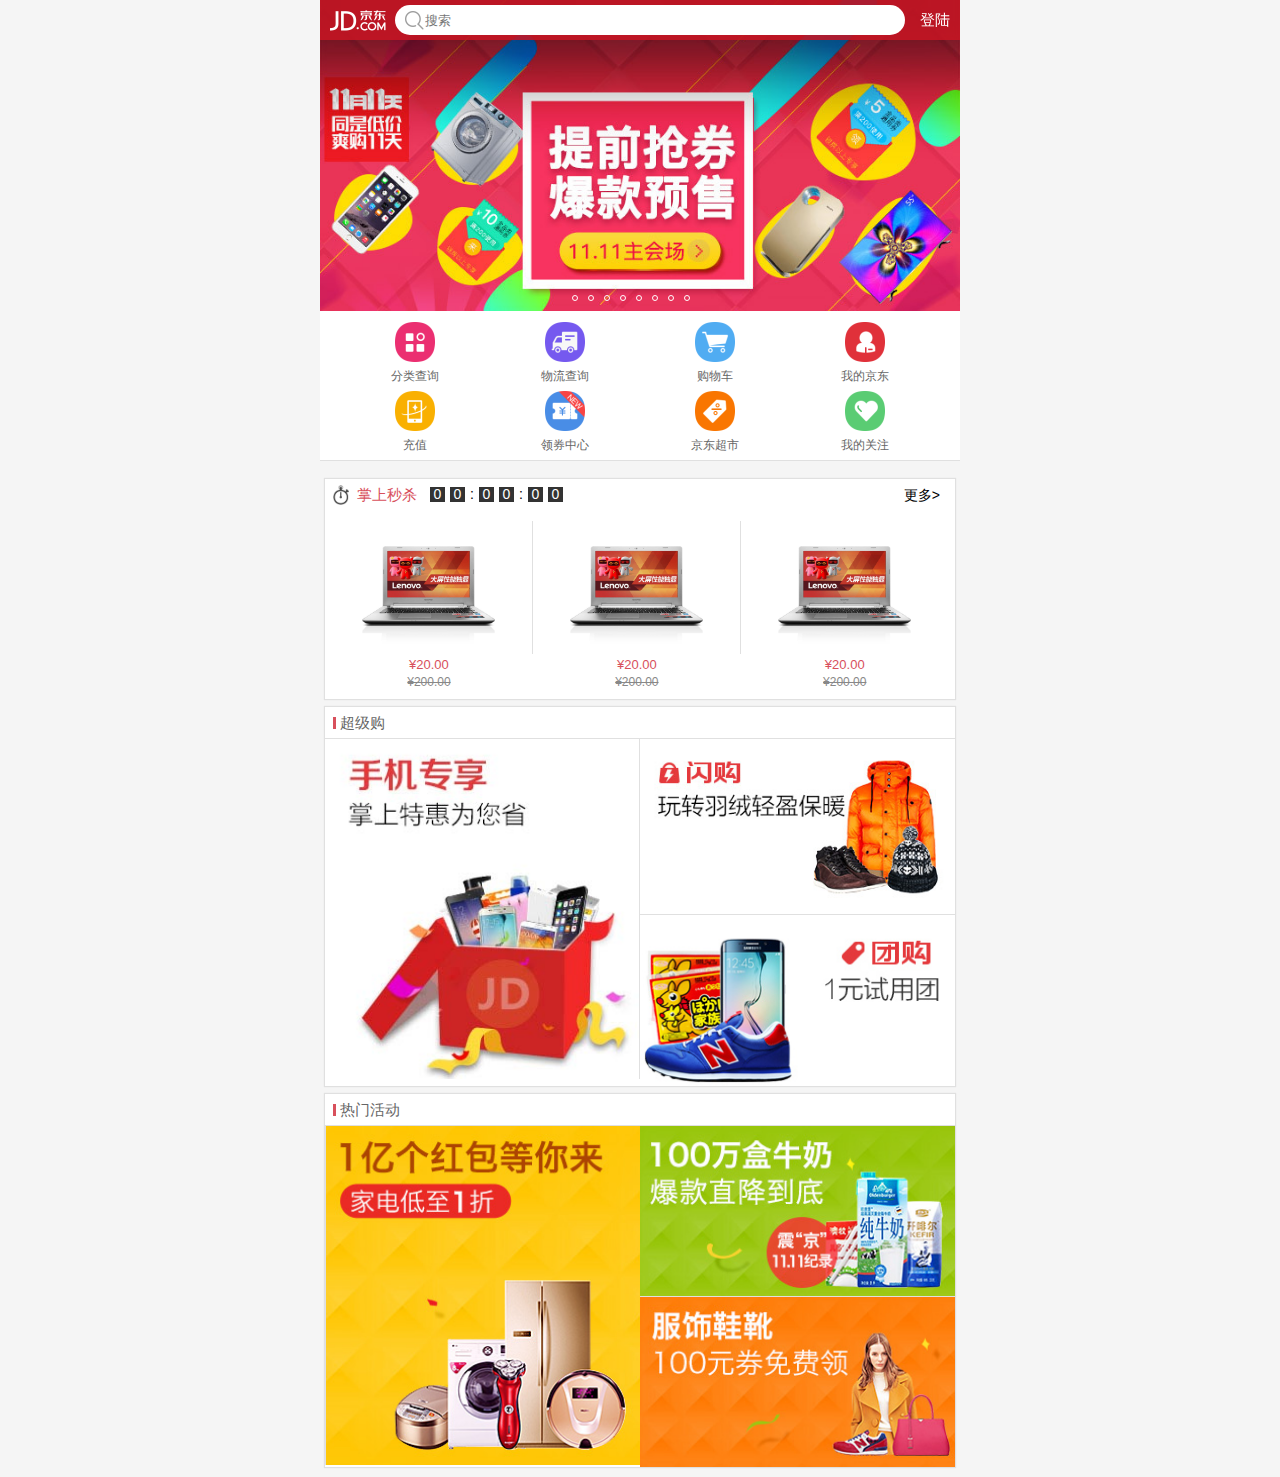
<file: index.html>
<!DOCTYPE html>
<html lang="en">
<head>
    <meta charset="UTF-8">
    <meta name="viewport" content="width=device-width,user-scalable=no,initial-scale=1.0">
    <title>首页</title>
    <link rel="stylesheet" href="css/base.css">
    <link rel="stylesheet" href="css/index.css">
</head>
<body>
    <!--网页分为四块区域：顶部搜索、轮播图、导航栏、内容-->
    <!--登陆分为三块：logo 、搜索 、登陆-->
    <!--大盒子-->
    <div class="jd_layout">
        <!--头部搜索-->
        <header class="jd_header">
            <div class="jd_header_box">
                <a href="#" class="icon_logo"></a>
                <form action="#">
                    <span class="icon_search"></span>
                    <!--定义手机能调出搜索按钮的方式-->
                    <input type="search" placeholder="搜索">
                </form>
                <a href="#" class="login">登陆</a>
            </div>
        </header>
        <!--轮播图-->
        <div class="jd_banner">
            <ul class="clearfix">
                <li><img src="images/l8.jpg" alt=""/></li>
                <li><img src="images/l1.jpg" alt=""/></li>
                <li><img src="images/l2.jpg" alt=""/></li>
                <li><img src="images/l3.jpg" alt=""/></li>
                <li><img src="images/l4.jpg" alt=""/></li>
                <li><img src="images/l5.jpg" alt=""/></li>
                <li><img src="images/l6.jpg" alt=""/></li>
                <li><img src="images/l7.jpg" alt=""/></li>
                <li><img src="images/l8.jpg" alt=""/></li>
                <li><img src="images/l1.jpg" alt=""/></li>
            </ul>
            <ul>
                <li></li>
                <li></li>
                <li></li>
                <li></li>
                <li></li>
                <li></li>
                <li></li>
                <li></li>
            </ul>
        </div>
        <nav class="jd_nav">
            <ul>
                <li>
                    <a href="">
                        <img src="images/nav0.png" alt=""/>
                        <p>分类查询</p>
                    </a>
                </li>
                <li>
                    <a href="">
                        <img src="images/nav1.png" alt=""/>
                        <p>物流查询</p>
                    </a>
                </li>
                <li>
                    <a href="">
                        <img src="images/nav2.png" alt=""/>
                        <p>购物车</p>
                    </a>
                </li>
                <li>
                    <a href="">
                        <img src="images/nav3.png" alt=""/>
                        <p>我的京东</p>
                    </a>
                </li>
                <li>
                    <a href="">
                        <img src="images/nav4.png" alt=""/>
                        <p>充值</p>
                    </a>
                </li>
                <li>
                    <a href="">
                        <img src="images/nav5.png" alt=""/>
                        <p>领券中心</p>
                    </a>
                </li>
                <li>
                    <a href="">
                        <img src="images/nav6.png" alt=""/>
                        <p>京东超市</p>
                    </a>
                </li>
                <li>
                    <a href="">
                        <img src="images/nav7.png" alt=""/>
                        <p>我的关注</p>
                    </a>
                </li>
            </ul>
        </nav>
        <main class="jd_product">
            <section class="jd_product_box jd_secondKill">
                <div class="product_top no_bor">
                    <div class="jd_secondKill_left">
                        <span class="sk_icon"></span>
                        <h4 class="sk_name">掌上秒杀</h4>
                        <div class="sk_time">
                            <span class="num">0</span>
                            <span class="num">0</span>
                            <span class="str">:</span>
                            <span class="num">0</span>
                            <span class="num">0</span>
                            <span class="str">:</span>
                            <span class="num">0</span>
                            <span class="num">0</span>
                        </div>
                    </div>
                    <div class="jd_secondKill_right">
                        <a href="">更多></a>
                    </div>
                </div>
                <div class="product_bot">
                    <ul class="clearfix">
                        <li>
                            <a href="">
                                <div class="img_box"><img src="images/detail02.jpg" alt=""></div>
                                <p class="now_price">&yen;20.00</p>
                                <p class="old_price">&yen;200.00</p>
                            </a>
                        </li>
                        <li>
                            <a href="">
                                <div class="img_box"><img src="images/detail02.jpg" alt=""></div>
                                <p class="now_price">&yen;20.00</p>
                                <p class="old_price">&yen;200.00</p>
                            </a>
                        </li>
                        <li>
                            <a href="">
                                <div class="img_box"><img src="images/detail02.jpg" alt=""></div>
                                <p class="now_price">&yen;20.00</p>
                                <p class="old_price">&yen;200.00</p>
                            </a>
                        </li>
                    </ul>
                </div>
            </section>
            <section class="jd_product_box jd_pd">
                <div class="product_top">
                    <h3>超级购</h3>
                </div>
                <div class="product_bot clearfix">
                    <a href="#" class="p_left b_right">
                        <img src="images/cp1.jpg" alt="">
                    </a>
                    <a href="#" class="p_right b_bottom">
                        <img src="images/cp2.jpg" alt="">
                    </a>
                    <a href="#" class="p_right">
                        <img src="images/cp3.jpg" alt="">
                    </a>
                </div>
            </section>
            <section class="jd_product_box jd_pd">
                <div class="product_top">
                    <h3>热门活动</h3>
                </div>
                <div class="product_bot clearfix">
                    <a href="#" class="p_right b_left">
                        <img src="images/cp4.jpg" alt="">
                    </a>
                    <a href="#" class="p_left b_bottom">
                        <img src="images/cp5.jpg" alt="">
                    </a>
                    <a href="#" class="p_left">
                        <img src="images/cp6.jpg" alt="">
                    </a>
                </div>
            </section>
        </main>
    </div>
    <script src="js/index.js"></script>
</body>
</html>
</file>
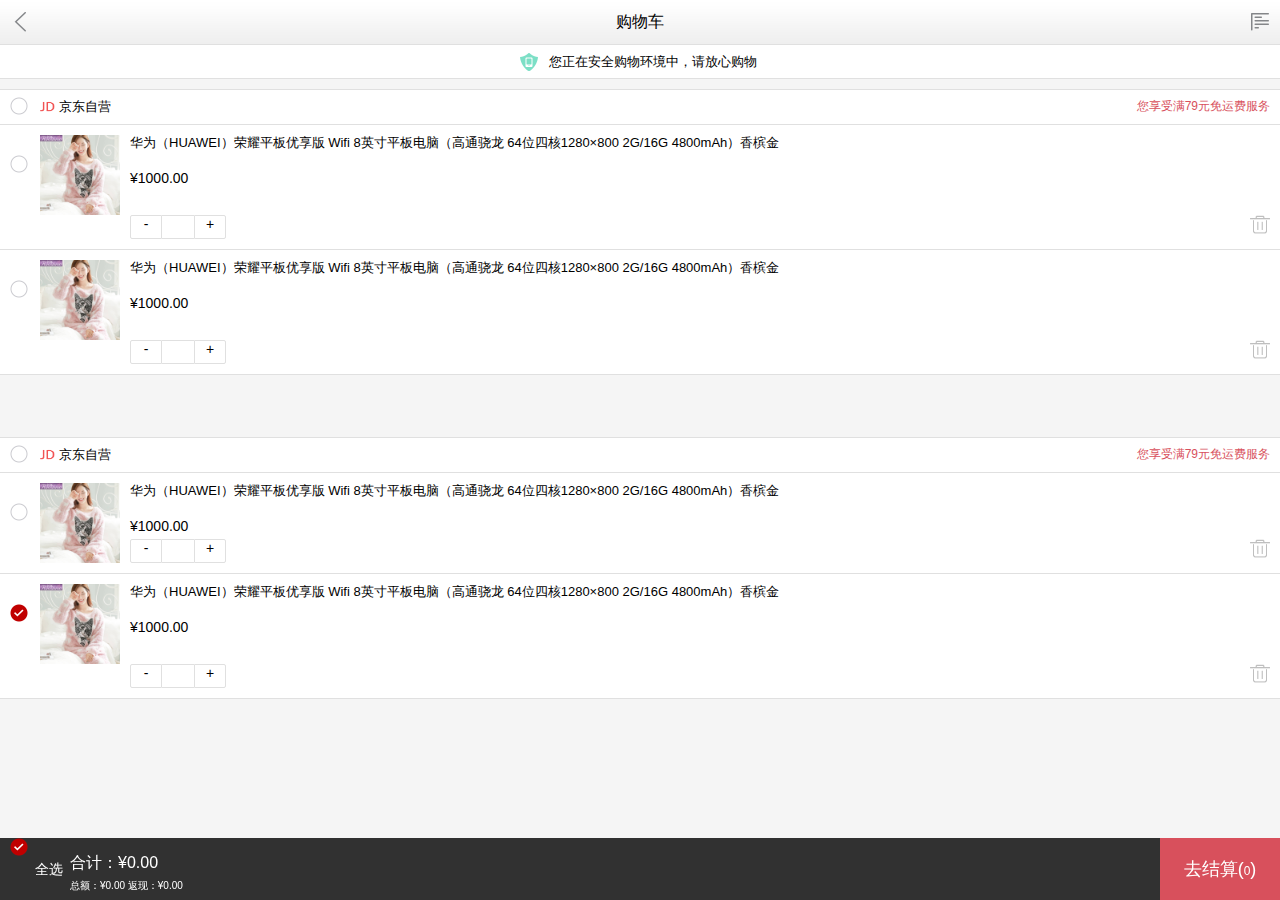
<file: cart.html>
<!DOCTYPE html>
<html>
<head lang="en">
    <meta charset="UTF-8">
    <meta name="viewport" content="width=device-width, user-scalable=no, initial-scale=1.0"/>
    <title>购物车</title>
    <link rel="stylesheet" href="css/base.css"/>
    <link rel="stylesheet" href="css/cart.css"/>
</head>
<body>
<header class="jd_topBar">
    <a href="#" class="icon_back"></a>
    <h2>购物车</h2>
    <a href="#" class="icon_menu"></a>
</header>
<!-- 安全提示-->
<div class="jd_safeTip">
    <p>您正在安全购物环境中，请放心购物</p>
</div>
<!--店铺-->
<div class="jd_shop">
    <div class="jd_shop_tit">
        <div class="tit_check">
            <div class="jd_check_box"></div>
        </div>
        <div class="tit_name clearfix">
            <img class="imgLogo" src="images/buy-logo.png" alt=""/>
            <span class="name">京东自营</span>
            <span class="tip">您享受满79元免运费服务</span>
        </div>
    </div>
    <!--商品区块-->
    <div class="jd_shop_con">
        <div class="con_check">
            <div class="jd_check_box"></div>
        </div>
        <!--商品信息-->
        <div class="con_product clearfix">
            <!--图片-->
            <a href="#" class="con_product_img"><img src="images/detail01.jpg" alt=""/></a>
            <!--商品详细信息-->
            <div class="con_product_box">
                <!--图片-->
                <a href="" class="name">
                    华为（HUAWEI）荣耀平板优享版 Wifi 8英寸平板电脑（高通骁龙 64位四核1280×800 2G/16G 4800mAh）香槟金
                </a>
                <!--价格-->
                <p class="price">&yen;1000.00</p>
                <!--操作-->
                <div class="option clearfix">
                    <!--选择数量-->
                    <div class="change_box">
                        <span class="change_box_left">-</span>
                        <input type="tel"/>
                        <span class="change_box_right">+</span>
                    </div>
                    <!--删除按钮-->
                    <div class="delete_box">
                        <div class="delete_box_top"></div>
                        <div class="delete_box_bot"></div>
                    </div>
                </div>
            </div>
        </div>
    </div>
    <!--商品区块-->
    <div class="jd_shop_con">
        <div class="con_check">
            <div class="jd_check_box"></div>
        </div>
        <div class="con_product clearfix">
            <a href="#" class="con_product_img"><img src="images/detail01.jpg" alt=""/></a>
            <div class="con_product_box">
                <a href="" class="name">
                    华为（HUAWEI）荣耀平板优享版 Wifi 8英寸平板电脑（高通骁龙 64位四核1280×800 2G/16G 4800mAh）香槟金
                </a>
                <p class="price">&yen;1000.00</p>
                <div class="option clearfix">
                    <div class="change_box">
                        <span class="change_box_left">-</span>
                        <input type="tel"/>
                        <span class="change_box_right">+</span>
                    </div>
                    <div class="delete_box">
                        <div class="delete_box_top"></div>
                        <div class="delete_box_bot"></div>
                    </div>
                </div>
            </div>
        </div>
    </div>
</div>
<!-- 店铺区块-->
<div class="jd_shop">
    <!-- 头部-->
    <div class="jd_shop_tit">
        <div class="tit_check">
            <div class="jd_check_box"></div>
        </div>
        <div class="tit_name clearfix">
            <img class="imgLogo" src="images/buy-logo.png" alt=""/>
            <span class="name">京东自营</span>
            <span class="tip">您享受满79元免运费服务</span>
        </div>
    </div>
    <!--商品区块-->
    <div class="jd_shop_con">
        <div class="con_check">
            <div class="jd_check_box"></div>
        </div>
        <div class="con_product clearfix">
            <a href="#" class="con_product_img"><img src="images/detail01.jpg" alt=""/></a>
            <div class="con_product_box">
                <a href="" class="name">
                    华为（HUAWEI）荣耀平板优享版 Wifi 8英寸平板电脑（高通骁龙 64位四核1280×800 2G/16G 4800mAh）香槟金
                </a>
                <p class="price">&yen;1000.00</p>
                <div class="option">
                    <div class="change_box">
                        <span class="change_box_left">-</span>
                        <input type="tel"/>
                        <span class="change_box_right">+</span>
                    </div>
                    <div class="delete_box">
                        <div class="delete_box_top"></div>
                        <div class="delete_box_bot"></div>
                    </div>
                </div>
            </div>
        </div>
    </div>
    <div class="jd_shop_con">
        <div class="con_check">
            <div class="jd_check_box" checked></div>
        </div>
        <div class="con_product clearfix">
            <a href="#" class="con_product_img"><img src="images/detail01.jpg" alt=""/></a>
            <div class="con_product_box">
                <a href="" class="name">
                    华为（HUAWEI）荣耀平板优享版 Wifi 8英寸平板电脑（高通骁龙 64位四核1280×800 2G/16G 4800mAh）香槟金
                </a>
                <p class="price">&yen;1000.00</p>
                <div class="option clearfix">
                    <div class="change_box">
                        <span class="change_box_left">-</span>
                        <input type="tel"/>
                        <span class="change_box_right">+</span>
                    </div>
                    <div class="delete_box">
                        <div class="delete_box_top"></div>
                        <div class="delete_box_bot"></div>
                    </div>
                </div>
            </div>
        </div>
    </div>
</div>
<!--订单金额操作-->
<div class="jd_amount">
    <div class="amount_check">
        <div class="jd_check_box" checked></div>
        <span>全选</span>
    </div>
    <div class="amount_info">
        <p class="sum">
            合计：&yen;0.00
        </p>
        <p class="other">
            总额：&yen;0.00 返现：&yen;0.00
        </p>
    </div>
    <a href="" class="amount_submit">
        去结算(<span>0</span>)
    </a>
</div>

<!--弹出框-->
<div class="jd_win" style="display: none">
    <div class="jd_win_box">
        <div class="jd_win_box_text">
            您确认删除这件商品吗？
        </div>
        <div class="jd_btn_box clearfix">
            <a href="javascript:;" class="cancel">取消</a>
            <a href="javascript:;" class="submit">确定</a>
        </div>
    </div>
</div>
<script src="js/cart.js"></script>
</body>
</html>
</file>
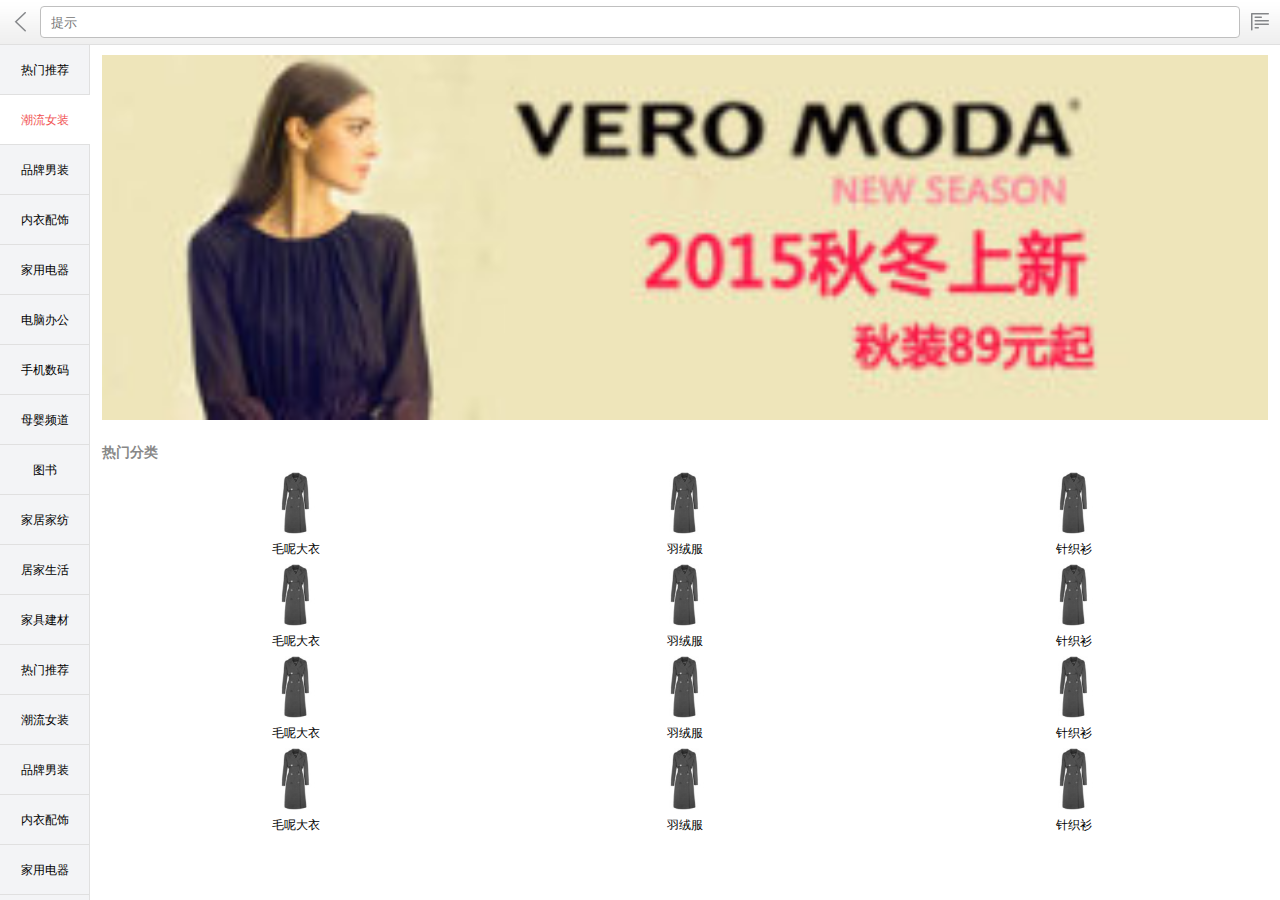
<file: category.html>
<!DOCTYPE html>
<head lang="en">
    <meta charset="UTF-8">
    <meta name="viewport" content="width=device-width, user-scalable=no, initial-scale=1.0"/>
    <title>分类</title>
    <link rel="stylesheet" href="css/base.css"/>
    <link rel="stylesheet" href="css/category.css"/>
</head>
<body>
    <header class="jd_topBar">
        <a href="#" class="icon_back"></a>
        <form action="">
            <input type="search" placeholder="提示">
        </form>
        <a href="" class="icon_menu"></a>
    </header>
    <main class="jd_category">
        <div class="jd_category_left">
            <div class="jd_category_left_box">
                <ul>
                    <li><a href="javascript:;">热门推荐</a></li>
                    <li class="now"><a href="javascript:;">潮流女装</a></li>
                    <li class=""><a href="javascript:;">品牌男装</a></li>
                    <li class=""><a href="javascript:;">内衣配饰</a></li>
                    <li class=""><a href="javascript:;">家用电器</a></li>
                    <li class=""><a href="javascript:;">电脑办公</a></li>
                    <li class=""><a href="javascript:;">手机数码</a></li>
                    <li class=""><a href="javascript:;">母婴频道</a></li>
                    <li class=""><a href="javascript:;">图书</a></li>
                    <li class=""><a href="javascript:;">家居家纺</a></li>
                    <li class=""><a href="javascript:;">居家生活</a></li>
                    <li class=""><a href="javascript:;">家具建材</a></li>
                    <li class=""><a href="javascript:;">热门推荐</a></li>
                    <li class=""><a href="javascript:;">潮流女装</a></li>
                    <li class=""><a href="javascript:;">品牌男装</a></li>
                    <li class=""><a href="javascript:;">内衣配饰</a></li>
                    <li class=""><a href="javascript:;">家用电器</a></li>
                    <li class=""><a href="javascript:;">电脑办公</a></li>
                    <li class=""><a href="javascript:;">手机数码</a></li>
                    <li class=""><a href="javascript:;">母婴频道</a></li>
                    <li class=""><a href="javascript:;">图书</a></li>
                    <li class=""><a href="javascript:;">家居家纺</a></li>
                    <li class=""><a href="javascript:;">居家生活</a></li>
                    <li class=""><a href="javascript:;">家具建材</a></li>
                </ul>
            </div>
        </div>
        <div class="jd_category_right">
            <div class="jd_category_right_box">
                <div class="r_banner">
                    <a href="#">
                        <img src="images/banner_1.jpg" alt="">
                    </a>
                </div>
                <div class="r_product">
                    <h3>热门分类</h3>
                    <ul>
                        <li>
                            <a href="">
                                <img src="images/nv-fy.jpg" alt="">
                                <p>毛呢大衣</p>
                            </a>
                        </li>
                        <li>
                            <a href="">
                                <img src="images/nv-fy.jpg" alt="">
                                <p>羽绒服</p>
                            </a>
                        </li>
                        <li>
                            <a href="">
                                <img src="images/nv-fy.jpg" alt="">
                                <p>针织衫</p>
                            </a>
                        </li>
                        <li>
                            <a href="">
                                <img src="images/nv-fy.jpg" alt="">
                                <p>毛呢大衣</p>
                            </a>
                        </li>
                        <li>
                            <a href="">
                                <img src="images/nv-fy.jpg" alt="">
                                <p>羽绒服</p>
                            </a>
                        </li>
                        <li>
                            <a href="">
                                <img src="images/nv-fy.jpg" alt="">
                                <p>针织衫</p>
                            </a>
                        </li>
                        <li>
                            <a href="">
                                <img src="images/nv-fy.jpg" alt="">
                                <p>毛呢大衣</p>
                            </a>
                        </li>
                        <li>
                            <a href="">
                                <img src="images/nv-fy.jpg" alt="">
                                <p>羽绒服</p>
                            </a>
                        </li>
                        <li>
                            <a href="">
                                <img src="images/nv-fy.jpg" alt="">
                                <p>针织衫</p>
                            </a>
                        </li>
                        <li>
                            <a href="">
                                <img src="images/nv-fy.jpg" alt="">
                                <p>毛呢大衣</p>
                            </a>
                        </li>
                        <li>
                            <a href="">
                                <img src="images/nv-fy.jpg" alt="">
                                <p>羽绒服</p>
                            </a>
                        </li>
                        <li>
                            <a href="">
                                <img src="images/nv-fy.jpg" alt="">
                                <p>针织衫</p>
                            </a>
                        </li>
                    </ul>
                </div>
                <div class="r_product"></div>
            </div>
        </div>
    </main>
</body>
</html>
</file>
<file: css/base.css>
*,
::before,
::after{
    padding: 0;
    margin: 0;
    -webkit-box-sizing: border-box;
    -webkit-tap-highlight-color: transparent;
}
body{
    font-size: 14px;
    font-family: "Microsoft yahei",sans-serif; /* 第二个字体是手机默认的*/
    color: #000;
}
a{
    text-decoration: none;
    color: #000;
}
input,textarea{
    resize: none; /* 让它的大小不可伸缩*/
    outline: none; /*点击过后外边框的颜色变为没有*/
    border: none; /*统一外边框的颜色*/
    -webkit-appearance: none; /*比如苹果手机的一些立体效果*/
}
ul{
    list-style: none;
}
/* 清除浮动*/
.clearfix::before,
.clearfix::after{
   content: "";
   display: block;
   height: 0;
   line-height: 0;
   visibility: hidden;
   clear: both;
}
[class^=icon_],[class*= icon_]{
    background: url("../images/sprites.png")no-repeat;
    background-size: 200px 200px;
}
.jd_topBar h2{
    text-align: center;
    font-size: 16px;
    font-family: sans-serif;
    font-weight: inherit;
    line-height: 44px;
}
/*
头部通栏*/
.jd_topBar{
    height: 45px;
    width: 100%;
    background: url("../images/header-bg.png")repeat-x;
    background-size: 1px 44px;
    border-bottom: 1px solid #e0e0e0;
    position: absolute;
    z-index: 1000;
}
/*返回按钮*/
.jd_topBar .icon_back{
    background-position:-20px 0;
    width: 20px;
    height: 20px;
    display: block;
    margin: 12px 10px;
    position: absolute;
    top: 0;
    left: 0;
}
/*搜索*/
.jd_topBar form{
    width: 100%;
    height: 44px;
    padding: 0 40px;
}
.jd_topBar form input{
    width: 100%;
    height: 32px;
    margin-top: 6px;
    border: 1px solid #bfbfbf;
    border-radius: 4px;
    padding-left: 10px;
}
/*返回菜单*/
.jd_topBar .icon_menu{
    display: block;
    width: 40px;
    height: 44px;
    background-position: -60px 0;
    padding: 12px 10px;   /*这里还要研究一下*/
    background-clip: content-box;
    background-origin: content-box;
    position: absolute;
    top: 0;
    right: 0;
}
</file>
<file: css/index.css>
body{
    background-color: #f5f5f5;
}
.jd_layout{
    min-width: 300px;
    max-width: 640px;
    margin: 0 auto;
    position: relative;
}
.jd_header{
    width: 100%;
    height: 40px;
    position: fixed;
    top: 0;
    left: 0;
    z-index: 999;
}
.jd_header .jd_header_box{
    min-width: 300px;
    max-width: 640px;
    margin: 0 auto;
    position: relative;
    background: rgba(201,21,35,0.85);
    height: 40px;
}
/*logo*/
.jd_header .jd_header_box .icon_logo{
    background-position: 0 -103px;
    width: 60px;
    height: 36px;
    display: block;
    position: absolute;
    top: 4px;
    left: 10px;
}
.jd_header form .icon_search{
    background-position: -60px -109px;
    width: 20px;
    height: 20px;
    display: block;
    position: absolute;
    top: 10px;
    left: 85px;
}
.jd_header form{
    /*width: 100%;*/
    height: 40px;
    padding-left: 75px;
    padding-right: 55px;
    position: relative;
}
.jd_header form input{
    width: 100%;
    height: 30px;
    border-radius: 15px;
    margin-top: 5px;
    padding-left: 30px;
}
/*登陆*/
.jd_header .login{
    width: 50px;
    height: 40px;
    display: block;
    text-align: center;
    line-height: 40px;
    font-size: 15px;
    color: #fff;
    position: absolute;
    top: 0;
    right: 0;
}
/*轮播图*/

.jd_banner{
    width: 100%;
    overflow: hidden;
    position: relative;
}
.jd_banner ul:first-child{
    width: 1000%;
    -webkit-transform:translateX(-10%);  /*变换改变：X轴向左平移百分之十*/
    transform:translateX(-10%);
}
.jd_banner ul:first-child li{
    width: 10%;
    float: left;
}
.jd_banner ul:first-child li img{
    width: 100%;
    display: block; /*设置图片为block就不会有缝隙*/
}
/*
点*/
.jd_banner ul:last-child{
    width: 135px;
    height: 6px;
    position: absolute;
    left: 50%;
    margin-left: -68px;
    bottom: 10px;
}
.jd_banner ul:last-child li{
    width: 6px;
    height: 6px;
    border-radius: 3px;
    border: 1px solid #fff;
    float: left;
    margin-left: 10px;
}
.jd_banner ul:last-child li:first-child{
    margin-left: 0;
}
/*
导航栏*/
.jd_nav{
    height: 150px;
    width: 100%;
    border-bottom: 1px solid #e0e0e0;
    padding: 0 3.125%;
    background: #fff;
    padding-top: 11px;
}
.jd_nav ul{
    width: 100%;
}
.jd_nav ul li{
    width: 25%;
    height: 69px;
    float: left;
}
.jd_nav ul li a{
    display: block;
    width: 100%;
    height: 100%;
    text-align: center;

}
.jd_nav ul li a img{
    display: block;
    width: 40px;
    height: 40px;
    margin: 0 auto;
}
.jd_nav ul li a p{
    font-size: 12px;
    color: #666;
    margin-top: 6px;
}
/*
商品区块*/
.jd_product{
    padding: 10px 5px;
}
.jd_product .jd_product_box{
    box-shadow: 0 0 1px 1px #e0e0e0;
    background-color: #fff;
    margin-top: 8px;
    position: relative;
}
.jd_product .jd_product_box .product_top{
    height: 32px;
    border-bottom: 1px solid #e0e0e0;
}
.jd_product .jd_product_box .product_top.no_bor{
    border-bottom:none;
}
.jd_product .jd_product_box .product_top h3{
    font-size: 15px;
    color: #666;
    padding-left: 15px;
    line-height: 32px;
    font-weight: inherit;
}
.jd_product .jd_product_box .product_top h3::before{
    content:"";
    display: block;
    width: 3px;
    height: 12px;
    background: #d8505c;
    position: absolute;
    left: 8px;
    top: 10px;
}
.jd_secondKill{

}
.jd_secondKill .jd_secondKill_left{
    float: left;
}
.jd_secondKill .jd_secondKill_left .sk_icon{
    display: block;
    width: 16px;
    height: 20px;
    background: url("../images/seckill-icon.png")no-repeat;
    background-size: 16px 20px;
    margin-left: 8px;
    margin-top: 6px;
    float: left;
}
.jd_secondKill .jd_secondKill_left .sk_name{
    font-size: 15px;
    color: #d8505c;
    font-weight: inherit;
    float: left;
    margin-left: 8px;
    line-height: 32px;
}
.jd_secondKill .jd_secondKill_left .sk_time{
    float: left;
    margin-left: 8px;
    margin-top: 8px;
   /* padding-left: 25px;*/
}
.jd_secondKill .jd_secondKill_left .sk_time .num{
    display: block;
    width: 15px;
    height: 15px;
    line-height: 15px;
    text-align: center;
    background: #333;
    color: #fff;
    float: left;
    margin-left: 5px;
}
.jd_secondKill .jd_secondKill_left .sk_time .str{
    display: block;
    width: 4px;
    height: 15px;
    text-align: center;
    float: left;
    line-height: 15px;
    margin-left: 5px;
}
/*更多*/
.jd_secondKill .jd_secondKill_right{
    float: right;
}
.jd_secondKill .jd_secondKill_right a{
    margin-right: 15px;
    font-size: 14px;
    line-height: 32px;
}
/*
三个商品*/
.jd_secondKill .product_bot{
    width: 100%;
}
.jd_secondKill .product_bot ul{
    width: 100%;
    padding: 10px 0;
}
.jd_secondKill .product_bot ul li{
    width: 33%;
    float: left;
}
.jd_secondKill .product_bot ul li a{
    width: 100%;
}
.jd_secondKill .product_bot ul li a .img_box{
    width: 100%;
    border-right: 1px solid #e0e0e0;
}
.jd_secondKill .product_bot ul li:last-child  a .img_box{
    border-right: none;
}
.jd_secondKill .product_bot ul li a .img_box img{
    width: 64%;
    display: block;
    margin: 0 auto;
}
.jd_secondKill .product_bot ul li a .now_price{
    color: #d8505c;
    font-size: 13px;
    text-align: center;
    margin-top: 3px;
}
.jd_secondKill .product_bot ul li a .old_price{
    color: #888;
    font-size: 12px;
    text-align: center;
    text-decoration: line-through; /*删除线*/
    margin-top: 3px;
}
/*超值购*/
.jd_product .jd_pd .product_bot{
    width: 100%;
}
.jd_product .jd_pd .product_bot .p_left{
    width: 50%;
    display: block;
    float: left;
}
.jd_product .jd_pd .product_bot .p_right{
    width: 50%;
    display: block;
    float: left;
}
.jd_product .jd_pd .product_bot .b_left{
    /*左边框*/
    border-left: 1px solid #e0e0e0;
}
.jd_product .jd_pd .product_bot .b_right{
    /*右边框*/
    border-right: 1px solid #e0e0e0;
}
.jd_product .jd_pd .product_bot .b_bottom{
    /*下边框*/
    border-bottom: 1px solid #e0e0e0;
}
.jd_product .jd_pd .product_bot .p_left img{
    width: 100%;
    display: block;
}
.jd_product .jd_pd .product_bot .p_right img{
    width: 100%;
    display: block;
}
</file>
<file: css/cart.css>
body{
    background: #f5f5f5;
}
.jd_topBar{
    position: static;
}

/*安全提示*/
.jd_safeTip{
    width: 100%;
    height: 34px;
    line-height: 34px;
    font-size: 13px;
    text-align: center;
    background: #fff;
    border-bottom: 1px solid #e0e0e0;
}
.jd_safeTip p{
    padding-left: 25px;
    width: 240px;
    display: inline-block;
    position: relative;
}
.jd_safeTip p::before{
    content: "";
    display: block;
    width: 18px;
    height: 18px;

    background: url("../images/safe_icon.png") no-repeat;
    background-size: 18px 18px;
    position: absolute;
    left: 0;
    top: 8px;
}

/*公用复选框*/
.jd_check_box{
    height: 20px;
    width: 20px;
    display: block;

    background: url("../images/shop-icon.png") no-repeat;
    background-size: 50px 100px;
    background-position: 0 0;

}
.jd_check_box[checked]{
    background-position: -25px 0;
}

/*店铺tit*/
.jd_shop{
    margin-top: 10px;
    background: #fff;
    margin-bottom: 62px;
}
.jd_shop .jd_shop_tit{
    height:36px;
    border-bottom: 1px solid #e0e0e0;
    border-top: 1px solid #e0e0e0;
}

.jd_shop .jd_shop_tit .tit_check {
    width: 40px;
    height: 35px;
    position: absolute;
}

.jd_shop .jd_shop_tit .tit_check .jd_check_box{
    position: absolute;
    top: 7px;
    left: 10px;
}

.jd_shop .jd_shop_tit .tit_name{
    padding-left: 40px;
    font-size: 12px;
}

.jd_shop .jd_shop_tit .tit_name .imgLogo{
    width: 15px;
    height: 13px;
    display: block;
    float: left;
    margin-top: 10px;
}
.jd_shop .jd_shop_tit .tit_name .name{
    float: left;
    font-size: 13px;
    margin-top: 8px;
    margin-left: 4px;
}
.jd_shop .jd_shop_tit .tit_name .tip{
    float: right;
    color: #d8505c;
    margin-right: 10px;
    margin-top: 8px;
}


/*店铺*/
.jd_shop .jd_shop_con{
    border-bottom: 1px solid #e0e0e0;
    position: relative;
}

.jd_shop .jd_shop_con .con_check{
    position: absolute;
    width: 40px;
    top: 0;
    left: 0;
}

.jd_shop .jd_shop_con .con_check .jd_check_box{
    position: absolute;
    top: 20px;
    left: 10px;
}
/*商品大盒子*/
.jd_shop .jd_shop_con .con_product{
    margin-top: 10px;
    padding-left: 40px;
    padding-right: 10px;
    padding-bottom: 10px;
}
/*商品图片*/
.jd_shop .jd_shop_con .con_product .con_product_img{
    float:left;
    width: 80px;
    height: 80px;
    margin-right: 10px;

}
.jd_shop .jd_shop_con .con_product .con_product_img img{
    width: 100%;
    height: 100%;
    display: block;
}
/*商品信息盒子*/
.jd_shop .jd_shop_con .con_product .con_product_box{
    padding-left: 90px;
}
/*名字*/
.jd_shop .jd_shop_con .con_product .con_product_box .name{
    height: 30px;
    line-height: 15px;
    font-size: 13px;
    overflow: hidden;
    display: block;
}
/*价格*/
.jd_shop .jd_shop_con .con_product .con_product_box .price{
    margin-top: 5px;
}

/*操作盒子*/
.jd_shop .jd_shop_con .con_product .con_product_box .option{
    width: 100%;
    height: 24px;
    margin-top: 5px;
}

/*改变数量盒子*/
.jd_shop .jd_shop_con .con_product .con_product_box .option .change_box{
    float: left;
}
.jd_shop .jd_shop_con .con_product .con_product_box .option .change_box_left{
    width: 32px;
    height: 24px;
    border: 1px solid #e0e0e0;
    border-top-left-radius: 2px;
    border-bottom-left-radius: 2px;
    display: block;
    float: left;
    text-align: center;
}
.jd_shop .jd_shop_con .con_product .con_product_box .option input{
    width: 32px;
    height: 24px;
    border-top: 1px solid #e0e0e0;
    border-bottom: 1px solid #e0e0e0;
    float: left;
}
.jd_shop .jd_shop_con .con_product .con_product_box .option .change_box_right{
    width: 32px;
    height: 24px;
    border: 1px solid #e0e0e0;
    border-top-right-radius: 2px;
    border-bottom-right-radius: 2px;
    display: block;
    float: left;
    text-align: center;
}
/*删除盒子*/
.jd_shop .jd_shop_con .con_product .con_product_box .option .delete_box{
    float: right;
}
/*删除盒子上*/
.jd_shop .jd_shop_con .con_product .con_product_box .option .delete_box .delete_box_top{
    width: 20px;
    height: 5px;
    background: url("../images/delete_up.png") no-repeat;
    background-size: 20px 5px;
    margin-left: -1px;
}
/*删除盒子下*/
.jd_shop .jd_shop_con .con_product .con_product_box .option .delete_box .delete_box_bot{
    width: 18px;
    height: 18px;
    background: url("../images/delete_down.png") no-repeat;
    background-size: 18px 18px;
    margin-top: -3px;
}
.jd_amount{
    position: fixed;
    left: 0;
    bottom: 0;
    height: 62px;
    background: rgba(0,0,0,0.8);
    width: 100%;
}
.jd_amount .amount_check{
    position: absolute;
    width: 80px;
    line-height: 62px;
}
.jd_amount .amount_check span{
    padding-left: 35px;
    color: #fff;
}
.jd_amount .amount_check .jd_check_box{
    position: absolute;
    width: 20px;
    left: 10px;
}
.jd_amount .amount_info{
    padding-left: 70px;
    padding-right: 80px;
    height: 62px;
    color: #fff;
}
.jd_amount .amount_info .sum{
    font-size: 16px;
    margin-top: 15px;
}
.jd_amount .amount_info .other{
    font-size: 10px;
    margin-top: 5px;
}
.jd_amount .amount_submit{
    height: 62px;
    width: 120px;
    padding: 0 2px;
    text-align: center;
    line-height: 62px;
    color: #fff;
    background-color: #d8505c;
    font-size: 18px;
    position: absolute;
    top : 0;
    right: 0;
}
.jd_amount .amount_submit span{
    font-size: 12px;
}
.jd_win{
    position: fixed;
    top: 0;
    left: 0;
    height: 100%;
    width: 100%;
    background: rgba(0,0,0,0.4);
    z-index: 10001;
}
.jd_win .jd_win_box{
    width: 85%;
    background: #fff;
    border: 1px solid #e0e0e0;
    border-radius: 4px;
    margin: 0 auto;
    padding:0 5%;
    margin-top:40%;
}
.jd_win .jd_win_box .jd_win_box_text{
    line-height: 75px;
    color: #666;
    text-align: center;
    font-size: 16px;
    border-bottom: 1px solid #e0e0e0;
    margin-top: 10px;
}
.jd_win .jd_win_box .jd_btn_box{
    font-size: 15px;
    margin:10px 0;
}
.jd_win .jd_win_box .jd_btn_box .cancel{
    float: left;
    width: 45%;
    height: 36px;
    margin-right: 10%;
    background: #fff;
    border: 1px solid #e0e0e0;
    border-radius: 4px;
    text-align: center;
    color: #888;
    line-height: 36px;
}
.jd_win .jd_win_box .jd_btn_box .submit{
    float: left;
    width: 45%;
    height: 36px;
    background: #d8505c;
    border-radius: 4px;
    text-align: center;
    color: #fff;
    line-height: 36px;
}
@-webkit-keyframes jumpOut {
    0%{
        opacity: 0;
        transform: translateY(-2000px);
        -webkit-transform: translateY(-2000px);
    }
    60%{
        opacity: 1;
        transform: translateY(30px);
        -webkit-transform: translateY(30px);
    }
    75%{
        transform: translateY(-10px);
        -webkit-transform: translateY(-10px);
    }
    90%{
        transform: translateY(5px);
        -webkit-transform: translateY(5px);
    }
    100%{
        transform: none;
        -webkit-transform: none;
    }
}
.jumpOut{
    animation: jumpOut 1s ease;
}
</file>
<file: css/category.css>
/*请屏*/
body{
    position: absolute;
    height: 100%;
    width: 100%;
    background: #fff;
}

/*分类大盒子*/
.jd_category{
    width: 100%;
    height: 100%;
    padding-top: 45px;
    position: relative;
}
/*
左边盒子*/
.jd_category_left{
    width: 90px;
    height: 100%;
    overflow: hidden;
    position: absolute;
    top: 0;
    left: 0;
    padding-top: 45px;
    z-index: 999;
}
.jd_category_left .jd_category_left_box{
    width: 90px;
}
.jd_category .jd_category_left ul li{
    width: 90px;
    height: 50px;
    background-color: #f3f4f6;
    font-size: 12px;
    font-family: sans-serif;
}
.jd_category_left .jd_category_left_box ul li a{
    height: 50px;
    width: 90px;
    display: block;
    text-align: center;
    line-height: 50px;
    border-right: 1px solid #e0e0e0;
    border-bottom: 1px solid #e0e0e0;
}
.jd_category .jd_category_left ul li.now{
    background-color: #fff;
}
.jd_category .jd_category_left ul li.now a{
    border-right: 0;
    color: #f15353;
}
/*右边的*/
.jd_category_right{
    width: 100%;
    padding-left: 90px;
    height: 100%;
    overflow: hidden;
}
.jd_category_right_box{
    padding: 10px 12px;
}
.jd_category_right .jd_category_right_box .r_banner{
    width: 100%;
}
.jd_category_right .jd_category_right_box .r_banner a img{
    width: 100%;
}
.jd_category_right .jd_category_right_box .r_product{
    margin-top: 20px;
    font-size: 12px;
}
.jd_category_right .jd_category_right_box .r_product h3{
    color: #888;
    margin-bottom: 10px;
}
.jd_category_right .jd_category_right_box .r_product ul{
    width: 100%;
}
.jd_category_right .jd_category_right_box .r_product ul li{
    width: 33.333%;
    float: left;
    text-align: center;
}
.jd_category_right .jd_category_right_box .r_product ul li img{
    display: block;
    width: 62px;
    height: 62px;
    margin: 0 auto;
}
.jd_category_right .jd_category_right_box .r_product ul li p{
    line-height: 30px;
}
</file>
